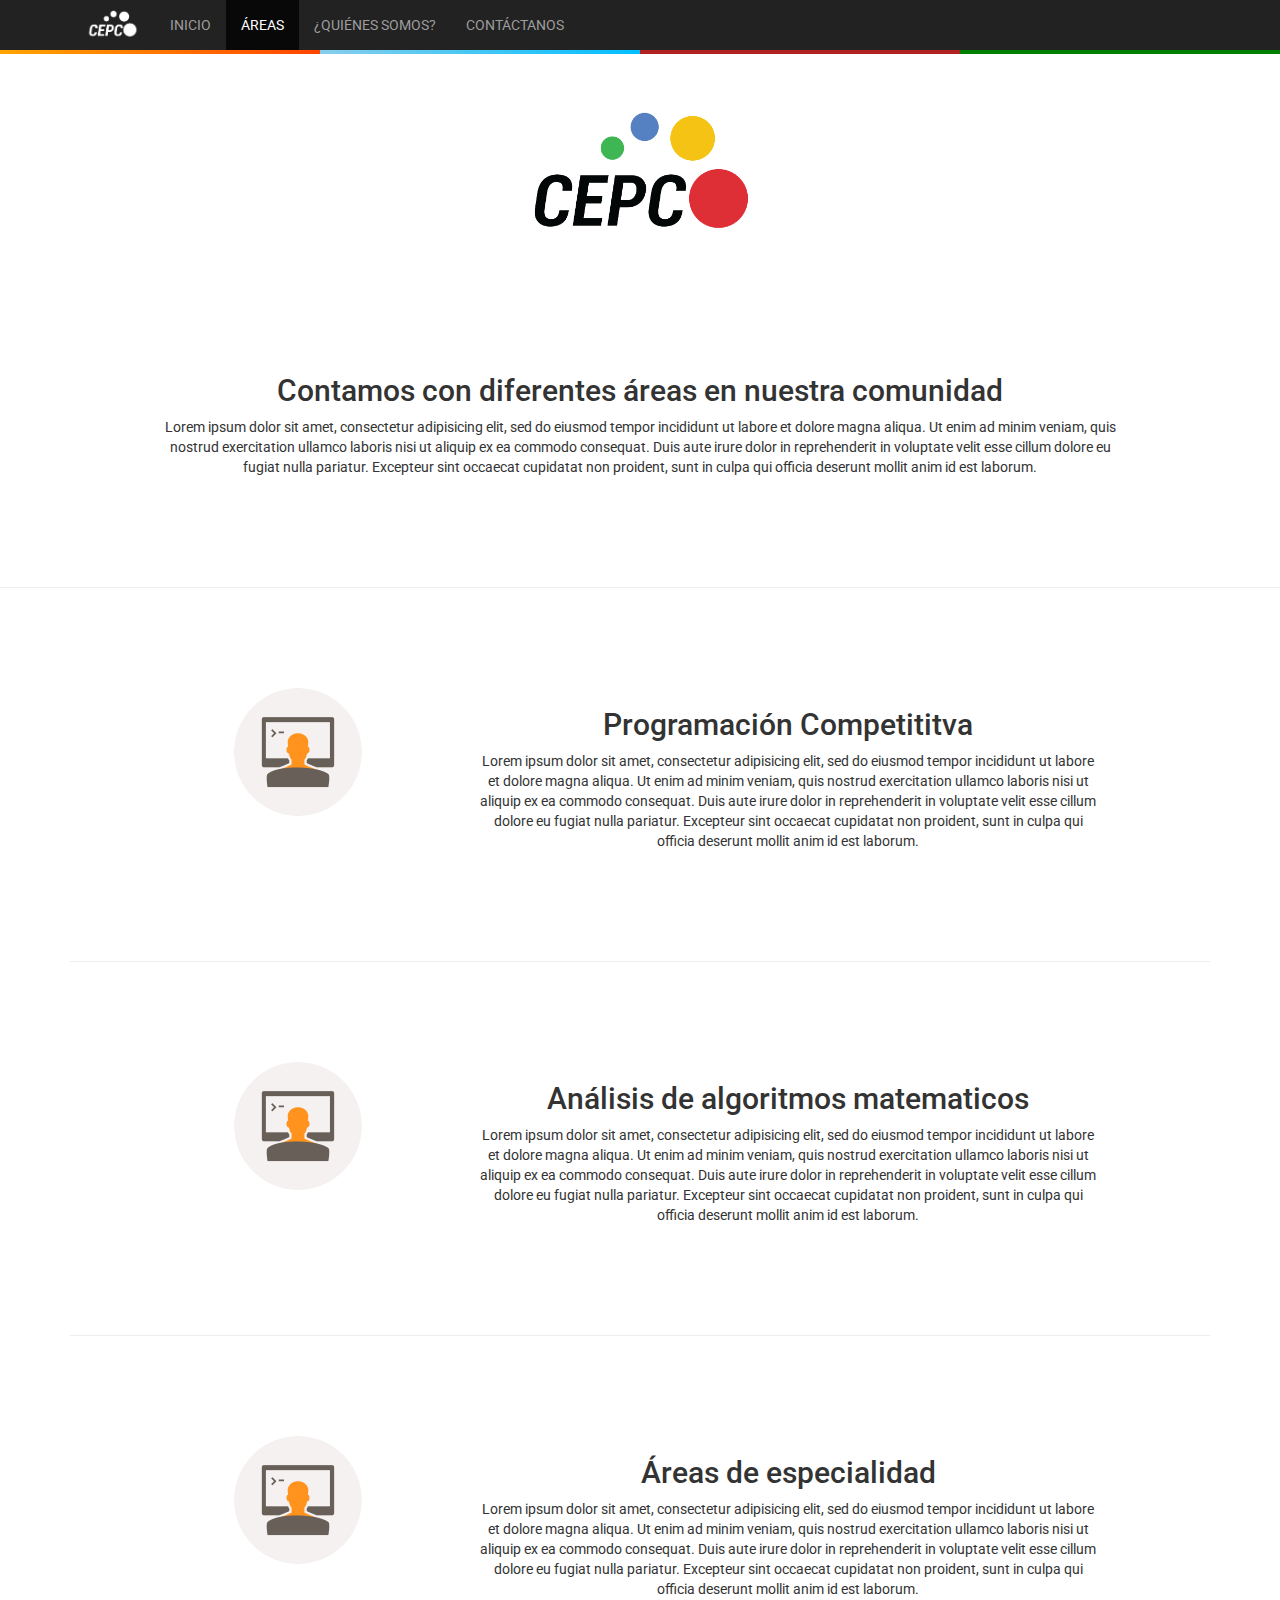
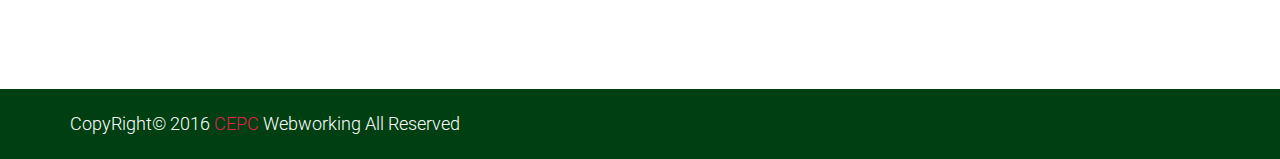
<file: areas.html>
<!DOCTYPE html>
<html lang="es">
<head>
	<title>CEPC | Comunidad Estudiantil de Programación Competitiva</title>
	<meta charset="UTF-8">
	<link rel="icon" type="image/png" href="img/cepc-4-icone.png">
	<script src="https://ajax.googleapis.com/ajax/libs/jquery/2.2.0/jquery.min.js"></script> 
	<!-- Bootstrap -->	
	<link rel="stylesheet" type="text/css" href="stylesmain/bootstrap/css/bootstrap.min.css">
	<link rel="stylesheet" type="text/css" href="stylesmain/main.css">

</head>
<body>
	<!-- Barra de navegación entre páginas -->
	<nav class="top-nav">
	<div class="navbar-wrapper navbar-inverse navbar-fixed-top">
		<div class="container">
			<div class="navbar-header">
				<button type="button" class="navbar-toggle collapsed" data-toggle="collapse" data-target="#navbar" aria-expanded="false" aria-controls="navbar">
                	<span class="sr-only">Toggle navigation</span>
                	<span class="icon-bar"></span>
                	<span class="icon-bar"></span>
                	<span class="icon-bar"></span>
             	</button>
              	<a class="navbar-brand" href="index.html"><img class="logo-nav" src="img/cepc-4-sin-fondo-blanco.gif" alt="CEPC Logotipo"></a>
			</div>
			<div id="navbar" class="navbar-collapse collapse">
              	<ul class="nav navbar-nav">
                	<li><a href="index.html">INICIO</a></li>
                	<li class="active"><a href="areas.html">ÁREAS</a></li>
                	<li><a href="acercade.html">¿QUIÉNES SOMOS?</a></li>
                	<li><a href="contacto.html">CONTÁCTANOS</a></li>
                </li>
              </ul>
            </div>
		</div>
	</div>
	</nav>
	<!-- Termina barra de navegación -->
	<div class="logo-other-pages">
		<img class="logo-cepc" src="img/cepc-4-sin-fondo.png" alt="CEPC">
	</div>
	<div class="container">
		<div class="title-areas">
			<h2>Contamos con diferentes áreas en nuestra comunidad</h2>
			<p>
				Lorem ipsum dolor sit amet, consectetur adipisicing elit, sed do eiusmod
				tempor incididunt ut labore et dolore magna aliqua. Ut enim ad minim veniam,
				quis nostrud exercitation ullamco laboris nisi ut aliquip ex ea commodo
				consequat. Duis aute irure dolor in reprehenderit in voluptate velit esse
				cillum dolore eu fugiat nulla pariatur. Excepteur sint occaecat cupidatat non
				proident, sunt in culpa qui officia deserunt mollit anim id est laborum.
			</p>
		</div>
	</div>

	<hr class="featurette-divider">

	<div class="container">
		<div class="areas-first">
		<div class="row">
  			<div class="col-md-4">
  			<img class="img-circle" src="img/row-1.png">
  			</div>
  			<div class="col-md-8">
  			<h2>Programación Competititva</h2>
  			<p>
  				Lorem ipsum dolor sit amet, consectetur adipisicing elit, sed do eiusmod
  				tempor incididunt ut labore et dolore magna aliqua. Ut enim ad minim veniam,
  				quis nostrud exercitation ullamco laboris nisi ut aliquip ex ea commodo
  				consequat. Duis aute irure dolor in reprehenderit in voluptate velit esse
  				cillum dolore eu fugiat nulla pariatur. Excepteur sint occaecat cupidatat non
  				proident, sunt in culpa qui officia deserunt mollit anim id est laborum.
  			</p>
  			</div>
		</div>
		</div>

		<hr class="featurette-divider">

		<div class="areas-first">
		<div class="row">
  			<div class="col-md-4">
  			<img class="img-circle" src="img/row-1.png">
  			</div>
  			<div class="col-md-8">
  			<h2>Análisis de algoritmos matematicos</h2>
  			<p>
  				Lorem ipsum dolor sit amet, consectetur adipisicing elit, sed do eiusmod
  				tempor incididunt ut labore et dolore magna aliqua. Ut enim ad minim veniam,
  				quis nostrud exercitation ullamco laboris nisi ut aliquip ex ea commodo
  				consequat. Duis aute irure dolor in reprehenderit in voluptate velit esse
  				cillum dolore eu fugiat nulla pariatur. Excepteur sint occaecat cupidatat non
  				proident, sunt in culpa qui officia deserunt mollit anim id est laborum.
  			</p>
  			</div>
		</div>
		</div>

		<hr class="featurette-divider">

		<div class="areas-first">
		<div class="row">
  			<div class="col-md-4">
  			<img class="img-circle" src="img/row-1.png">
  			</div>
  			<div class="col-md-8">
  			<h2>Áreas de especialidad</h2>
  			<p>
  				Lorem ipsum dolor sit amet, consectetur adipisicing elit, sed do eiusmod
  				tempor incididunt ut labore et dolore magna aliqua. Ut enim ad minim veniam,
  				quis nostrud exercitation ullamco laboris nisi ut aliquip ex ea commodo
  				consequat. Duis aute irure dolor in reprehenderit in voluptate velit esse
  				cillum dolore eu fugiat nulla pariatur. Excepteur sint occaecat cupidatat non
  				proident, sunt in culpa qui officia deserunt mollit anim id est laborum.
  			</p>
  			</div>
		</div>
		</div>
	</div>

   	<footer>
        <div class="container">
            <p>CopyRight&copy; 2016 <reed>CEPC</reed> Webworking All Reserved</p>
        </div>
    </footer>


</body>
</html>
</file>
<file: stylesmain/main.css>
@import url(https://fonts.googleapis.com/css?family=Roboto);
*{
   font-family: 'Roboto', sans-serif;
}
html{
  font-family: 'Roboto', sans-serif;
}
.top-nav {
  background: whitesmoke;
  height: 54px;
  
  background-image: -webkit-linear-gradient(left, 
    orange,
    orangered 25%,
    skyblue 25%,
    deepskyblue 50%,
    firebrick 50%,
    firebrick 75%,
    green 75%);
  background-image: -ms-linear-gradient(left, 
    orange,
    orangered 25%,
    skyblue 25%,
    deepskyblue 50%,
    firebrick 50%,
    firebrick 75%,
    green 75%);
  background-image: linear-gradient(to right, 
    orange,
    orangered 25%,
    skyblue 25%,
    deepskyblue 50%,
    firebrick 50%,
    firebrick 75%,
    green 75%);
  background-size: 100% 6px;
  background-position: 50% 100%;
  background-repeat: no-repeat;
}

.logo-nav{
    width: 55px;
    margin-top: -17px;
}

.titulo {
    text-align: center;
    margin: 0 auto;
}

.logo-cepc {
    margin: 0 auto;
    width: 250px;
    height: 250px;
    display: block; 
    margin-bottom: -80px;
}
.text-school{
padding: 0px 185px;
}

.jumbotron{
  background-image:url("../img/jumbotron-image-1.jpg");    
  height: 500px;
  background-size: cover;
  text-align: center;
  margin-bottom: 80px;
  text-shadow: 1px 2px #202020;
  position: relative;
}

.jumbotron h1 {
  color: #FFF;
  font-size: 48px;  
  font-family: 'Roboto', sans-serif;
  font-weight: bold;
  text-shadow: 1px 2px #202020 ;
}

.jumbotron p {
  padding: 50px;
  font-size: 20px;
  color: white;
  text-align: center;
  text-shadow: 1px 2px #202020 ;
}


/*Inicio de estilos para sección de "sobre nosotrs" */
.logo-cepc {
    margin: 0 auto;
    width: 250px;
    height: 250px;
    display: block;
    margin-bottom: -30px;
}

.about{
  text-align: center;
  padding-left: 200px;
  padding-right: 200px;
  padding: 10px;
}

.about h3{
  color: #003F11;
}

.about p {
      color: #303030;
      font-size: 16px;
      font-weight: 30;
      margin-bottom: 30px
}
/*Fin de los estilos de "sobre nosotros" */

/* Estilos para la sección de áreas */
.services{
  background-color: #f1f1f2;
  padding: 50px; 
}

.row {
  text-align: center;
  padding-right: 30px;
}

#off {
  background-color: transparent; text-align: center
}

.tri {    
    border-top: 29px solid #f1f1f2;
    border-right: 20px solid transparent;
    border-left: 20px solid transparent;
    display: inline-block;
    margin:auto;
    margin-bottom:60px
}
/*Fin de los estilos para áreas */

/*Inicio de estilos de tecnologias */
.lang-media{
    list-style: none;
    display: inline-block;
    margin-left: 0px;
}

.lang-icones>ul:first-child{
    margin-left: -20px;
}

.lang-icones{
    text-align: center;
    padding-left: -150px;
}
/*Fin de estulos de tecnologias */

/*Inicio de estilos de la insititución */
.school{
  text-align: center;
}

.img {
    margin: 0 auto;
    width: 210px;
    height: 170px;
    display: block;
    margin-bottom: -30px;
}

.text-school{
  padding: 30px;
  text-align: center;
}
/*Fin de estilos de institución */

.footer-media{
    list-style: none;
    display: inline-block;
    margin-left: 10px;
}
.pre-footer>ul:first-child{
    margin-left: -20px;
} 
.pre-footer{
    text-align: center;
}

.title-areas{
  padding: 80px;
  text-align: center;
}

.areas-first{
  padding: 80px;
}

.vertical-centered-text {
   min-height: 100px;
  -ms-display: flex;
  display: flex;
  /* alineacion vertical */
  align-items: center;
   /* alineacion horizontal */
  justify-content: center;
}
.parrafoSeccion{
   min-height: 100px;
  -ms-display: flex;
  display: flex;
     /* alineacion horizontal */
  justify-content: center;
}
.escuela{
  margin-top: 50px;
}

footer {
    background-color: #003F11;

}

footer p {
    color: #FFF;
    padding-top: 10px;
    float: left;
    font-weight: 300;
    font-size: 18px;
    line-height: 50px
}

footer ul {
    list-style:  none;
    float: right
}

footer ul li {
    color: #FFF;
    display: inline-block;
    font-size: 32px;
    line-height: 79px;
    margin-left: 25px
}

footer ul li:hover {
    cursor: pointer;
    color: #e1224f
}

reed {display: inline; color: #e1224f}  

@media (max-width: 550px) {
  .parrafo-school{
    padding: 0px 20px;
  }
}
</file>
